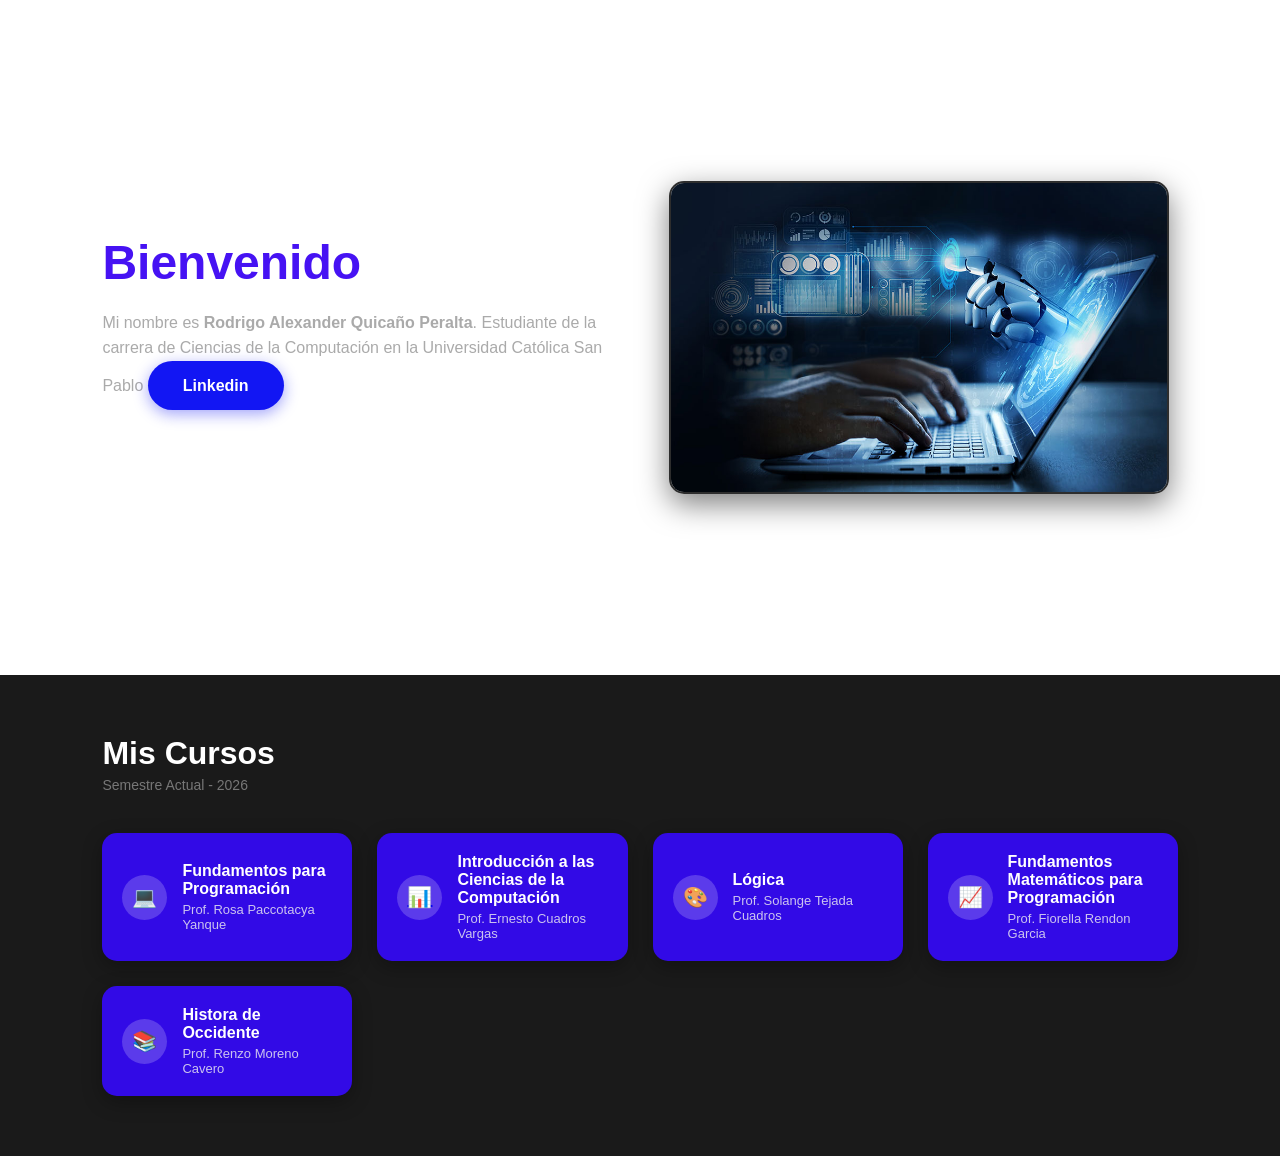
<file: index.html>
<!DOCTYPE html>
<html lang="es">
<head>
    <meta charset="UTF-8">
    <meta name="viewport" content="width=device-width, initial-scale=1.0">
    <title>Rodrigo Alexander Quicaño Peralta - ICC</title>
    <link rel="stylesheet" href="style.css">
</head>
<body>

    <main>
        <section class="hero">
            <div class="hero-text">
                <h1>Bienvenido</h1>
                <h2></h2>
                <p>
                    Mi nombre es <strong>Rodrigo Alexander Quicaño Peralta</strong>. Estudiante de la carrera de Ciencias de la Computación en la Universidad Católica San Pablo

                <a href="https://www.linkedin.com/in/rodrigo-alexander-quicano-peralta-1386b82a0/" target="_blank" class="btn-info">  Linkedin </a>
            </div>

            <div class="hero-image-container">
                <img src="Imagenes/CIENCIAS-DE-LA-COMPUTACIÓN-EN-SM.jpg" alt="Ciencias de la Computación" class="hero-img">
            </div>
        </section>

        <section class="cursos-section">
            <h2>Mis Cursos</h2>
            <p class="subtitle">Semestre Actual - 2026</p>

            <div class="cursos-grid">
                <div class="curso-card">
                    <div class="curso-icon">💻</div>
                    <div class="curso-info">
                        <h3>Fundamentos para Programación</h3>
                        <p>Prof. Rosa Paccotacya Yanque</p>
                    </div>
                </div>
                <div class="curso-card">
                  <a href="https://www.linkedin.com/in/ecuadrosv/" target="_blank" class="curso-link-wrapper">
                    <div class = curso-icon >📊</div>
                  </a>
                  <div class="curso-info">
                    <h3>Introducción a las Ciencias de la Computación</h3>
                    <p> Prof. Ernesto Cuadros Vargas </p>
                  </div>
                </div>
                <div class="curso-card">
                    <div class="curso-icon">🎨</div>
                    <div class="curso-info">
                        <h3>Lógica</h3>
                        <p>Prof. Solange Tejada Cuadros</p>
                    </div>
                </div>
                <div class="curso-card">
                    <div class="curso-icon">📈</div>
                    <div class="curso-info">
                        <h3>Fundamentos Matemáticos para Programación</h3>
                        <p>Prof. Fiorella Rendon Garcia</p>
                    </div>
                </div>
                <div class="curso-card">
                    <div class="curso-icon">📚</div>
                    <div class="curso-info">
                        <h3>Histora de Occidente</h3>
                        <p>Prof. Renzo Moreno Cavero</p>
                    </div>
                </div>

            </div>
        </section>
    </main>

</body>
</html>
</file>
<file: style.css>
* {
    margin: 0;
    padding: 0;
    box-sizing: border-box;
    font-family: 'Segoe UI', Tahoma, Geneva, Verdana, sans-serif;
}
*/
body {
    background-color: #121212; 
    color: #e0e0e0; 
    overflow-x: hidden;
}


.hero {
    display: flex;
    align-items: center;
    justify-content: space-between;
    padding: 60px 8%;
    min-height: 75vh;
    gap: 40px;
}

.hero-text {
    flex: 1;
    max-width: 550px;
}

.hero-text h1 {
    font-size: 48px;
    color: #4612f3; 
    margin-bottom: 5px;
}

.hero-text h2 {
    font-size: 40px;
    color: #ffffff;
    line-height: 1.2;
    margin-bottom: 20px;
}

.hero-text p {
    font-size: 16px;
    color: #aaaaaa;
    line-height: 1.6;
    margin-bottom: 30px;
}


.hero-image-container {
    flex: 1;
    display: flex;
    justify-content: center;
    align-items: center;
}

.hero-img {
    width: 100%;
    max-width: 500px;
    height: auto;
    border-radius: 15px;
    box-shadow: 0 10px 30px rgba(0, 0, 0, 0.5);
    border: 2px solid #2d2d2d;
}

.btn-info {
    display: inline-block;
    background-color: #1216f3;
    color: #ffffff;
    padding: 12px 35px;
    border-radius: 25px;
    text-decoration: none;
    font-weight: bold;
    box-shadow: 0 4px 15px rgba(18, 22, 243, 0.4);
    transition: transform 0.2s, background-color 0.3s;
}

.btn-info:hover {
    background-color: #5d22e6;
    transform: translateY(-2px);
}


.cursos-section {
    padding: 60px 8%;
    background-color: #1a1a1a; 
}

.cursos-section h2 {
    font-size: 32px;
    color: #ffffff;
    margin-bottom: 5px;
}

.subtitle {
    color: #777777;
    font-size: 14px;
    margin-bottom: 40px;
}


.cursos-grid {
    display: grid;
    grid-template-columns: repeat(auto-fit, minmax(240px, 1fr));
    gap: 25px;
}


.curso-card {
    display: flex;
    align-items: center;
    background-color: #320ae6;
    color: #ffffff;
    padding: 20px;
    border-radius: 15px;
    box-shadow: 0 6px 20px rgba(0, 0, 0, 0.3);
    transition: transform 0.3s, box-shadow 0.3s;
    cursor: pointer;
}

.curso-card:hover {
    transform: translateY(-5px);
    box-shadow: 0 10px 25px rgba(50, 10, 230, 0.4);
}

.curso-icon {
    width: 45px;
    height: 45px;
    background-color: rgba(255, 255, 255, 0.2);
    border-radius: 50%;
    display: flex;
    justify-content: center;
    align-items: center;
    font-size: 20px;
    margin-right: 15px;
    flex-shrink: 0;
}

.curso-info h3 {
    font-size: 16px;
    font-weight: 600;
    margin-bottom: 4px;
}

.curso-info p {
    font-size: 13px;
    color: #f2f2f2;
    opacity: 0.8;
}


@media (max-width: 768px) {
    .hero { 
        flex-direction: column-reverse; 
        text-align: center; 
        padding: 40px 8%; 
    }
    .hero-text { 
        max-width: 100%; 
    }
    .hero-img { 
        max-width: 90%; 
    }
    .cursos-grid { 
        grid-template-columns: 1fr; 
    }
}
</file>
